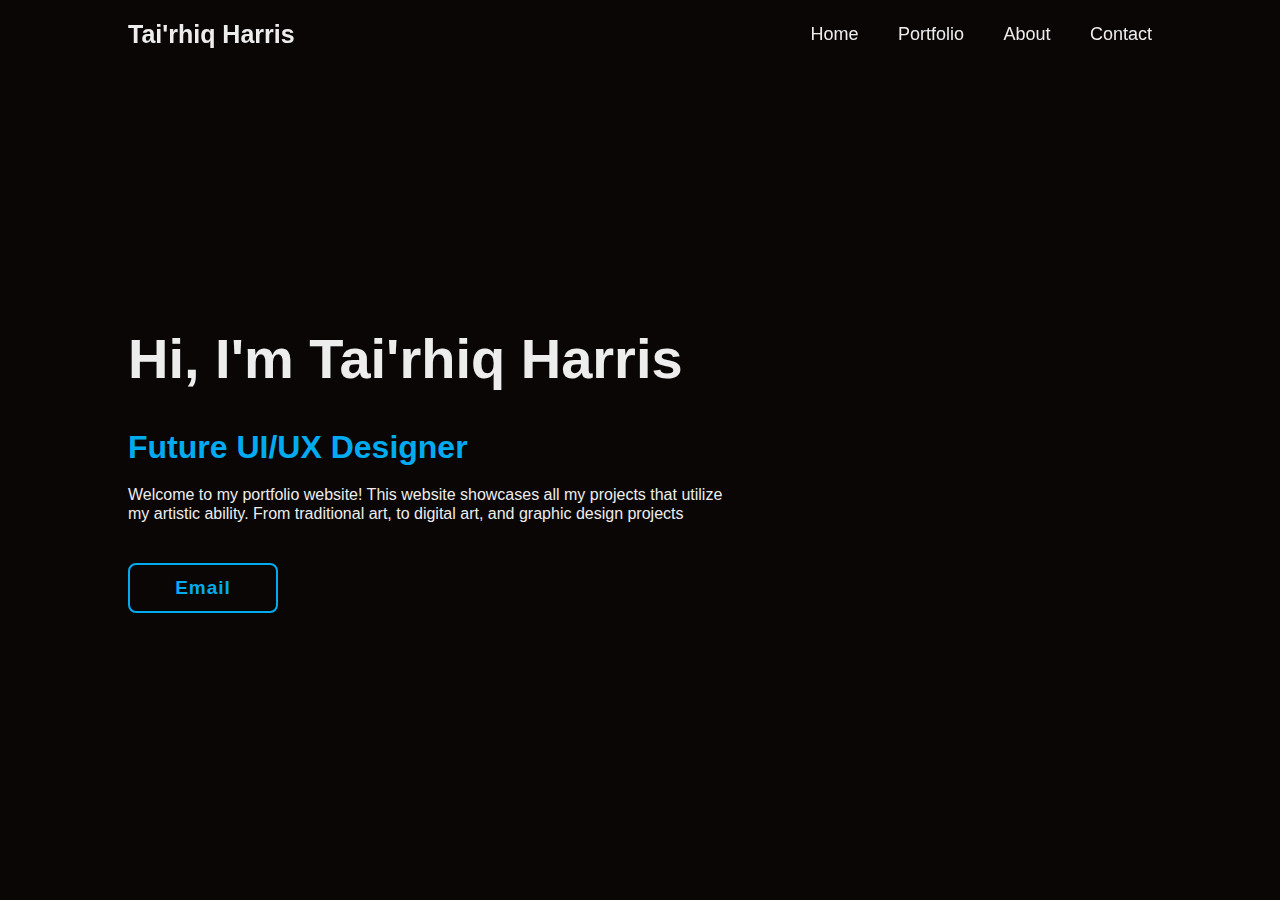
<file: index.html>
<!doctype html>
<html class="no-js" lang="en">

<head>
  <meta charset="utf-8">
  <title>Responsive Layouts</title>
  <meta name="description" content="This site will serve as the hub for many sub responsive layouts">
  <meta name="viewport" content="width=device-width, initial-scale=1">

  <meta property="og:title" content="">
  <meta property="og:type" content="">
  <meta property="og:url" content="">
  <meta property="og:image" content="">

  <link rel="manifest" href="site.webmanifest">
  <link rel="apple-touch-icon" href="icon.png">
  <!-- Place favicon.ico in the root directory -->

  <link rel="stylesheet" href="css/normalize.css">
  <link rel="stylesheet" href="css/main.css">

  <meta name="theme-color" content="#fafafa">
</head>

<body>
  <!-- Place your site's HTML here -->
  <header class="header">
    <a href="#" class="logo">Tai'rhiq Harris</a>
  

    <nav class="navbar">
      <a href="#">Home</a>
      <a href="#">Portfolio</a>
      <a href="#">About</a>
      <a href="#">Contact</a>
    </nav>
</header>
<!---<div class="parallax-home">
  <img src="./img/360_F_1017521103_IWVZ06eMB5OYaHw6BCB4lOfGMr3hDR9B.jpg" alt="">
</div>--->

<section class="home">
  <div class="home-con">
    <h1>Hi, I'm Tai'rhiq Harris</h1>
    <h3>Future UI/UX Designer</h3>
    <p>Welcome to my portfolio website! This website showcases all my projects that
      utilize my artistic ability. From traditional art, to digital art, and graphic design projects
     </p>
    <div class="button-box">
      <a href="#">Email</a>
    </div>
     
  
  </div>
</section>


<div class="element"></div>
<div class="mouse-gradient"></div>



<script src="js/main.js"></script>
</body>
</html>
</file>
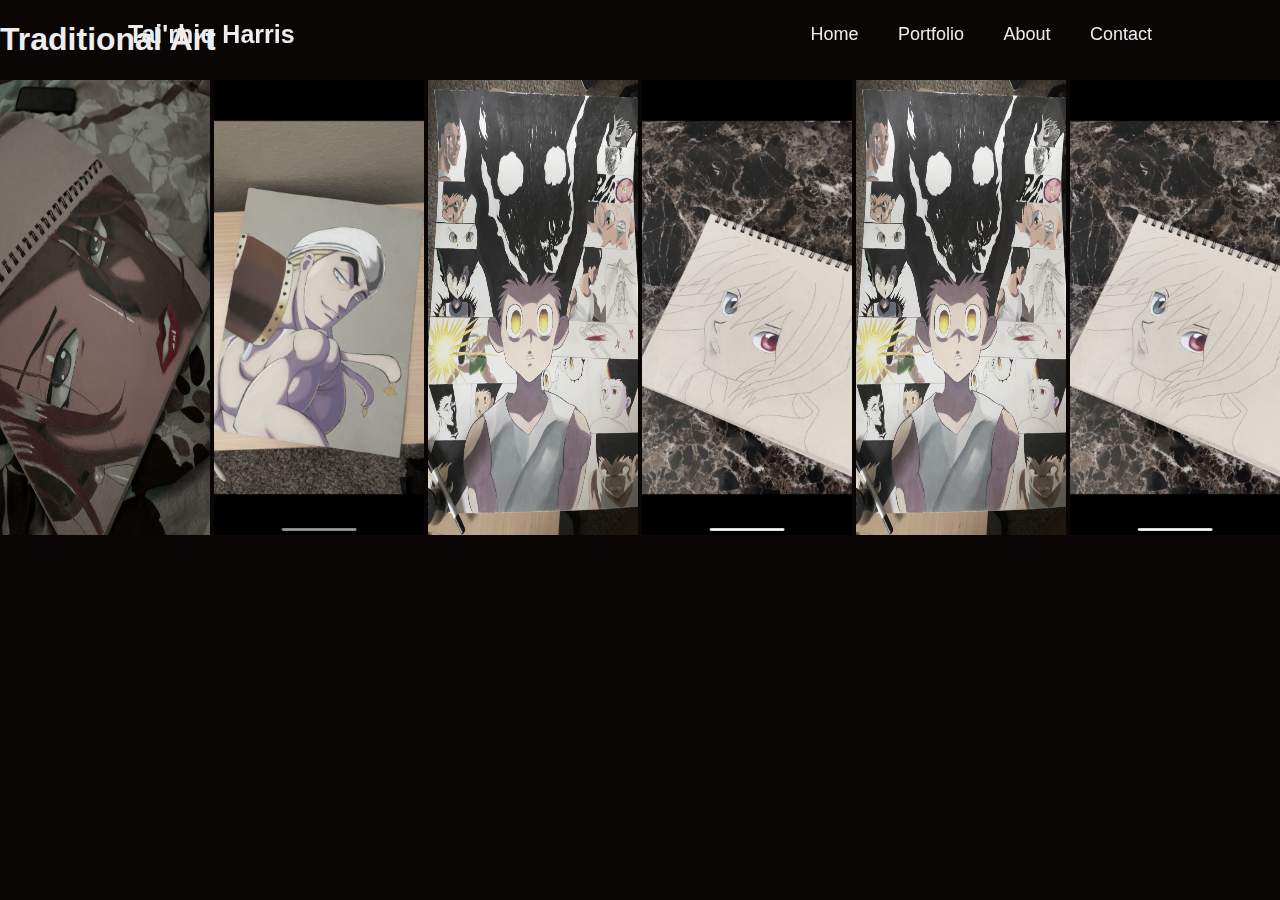
<file: traditional-art.html>
<!doctype html>
<html class="no-js" lang="en">

<head>
  <meta charset="utf-8">
  <title>Responsive Layouts</title>
  <meta name="description" content="This site will serve as the hub for many sub responsive layouts">
  <meta name="viewport" content="width=device-width, initial-scale=1">

  <meta property="og:title" content="">
  <meta property="og:type" content="">
  <meta property="og:url" content="">
  <meta property="og:image" content="">

  <link rel="manifest" href="site.webmanifest">
  <link rel="apple-touch-icon" href="icon.png">
  <!-- Place favicon.ico in the root directory -->

  <link rel="stylesheet" href="css/normalize.css">
  <link rel="stylesheet" href="css/main.css">

  <meta name="theme-color" content="#fafafa">
</head>

<body>
  <!-- Place your site's HTML here -->
  <header class="header">
    <a href="#" class="logo">Tai'rhiq Harris</a>
  

    <nav class="navbar">
      <a href="#">Home</a>
      <a href="#">Portfolio</a>
      <a href="#">About</a>
      <a href="#">Contact</a>
    </nav>
</header>
<!---<div class="parallax-home">
  <img src="./img/360_F_1017521103_IWVZ06eMB5OYaHw6BCB4lOfGMr3hDR9B.jpg" alt="">
</div>--->
<h1>Traditional Art
</h1>
<ul class="double-gallery-grid">
  <a class="overlay-wrapper" href="https://google.com">
    <img src="./img/cowboy.jpg" alt="">
    <div class="overlay-content">
      <div class="overlay-text">Hello World</div>
    </div>
  </a>
  <a class="overlay-wrapper" href="https://google.com">
    <img src="./img/IMG_2937.PNG" alt="">
    <div class="overlay-content">
      <div class="overlay-text">Hello World</div>
    </div>
  </a>
  <a class="overlay-wrapper" href="https://google.com">
    <img src="./img/IMG_2942.jpg" alt="">
    <div class="overlay-content">
      <div class="overlay-text">Hello World</div>
    </div>
  </a>
  <a class="overlay-wrapper" href="https://google.com">
    <img src="./img/IMG_2943.PNG" alt="">
    <div class="overlay-content">
      <div class="overlay-text">Hello World</div>
    </div>
  </a>
  <a class="overlay-wrapper" href="https://google.com">
    <img src="./img/IMG_2942.jpg" alt="">
    <div class="overlay-content">
      <div class="overlay-text">Hello World</div>
    </div>
  </a>
  <a class="overlay-wrapper" href="https://google.com">
    <img src="./img/IMG_2943.PNG" alt="">
    <div class="overlay-content">
      <div class="overlay-text">Hello World</div>
    </div>
  </a>
</ul>

<script src="js/main.js"></script>
</body>
</html>
</file>
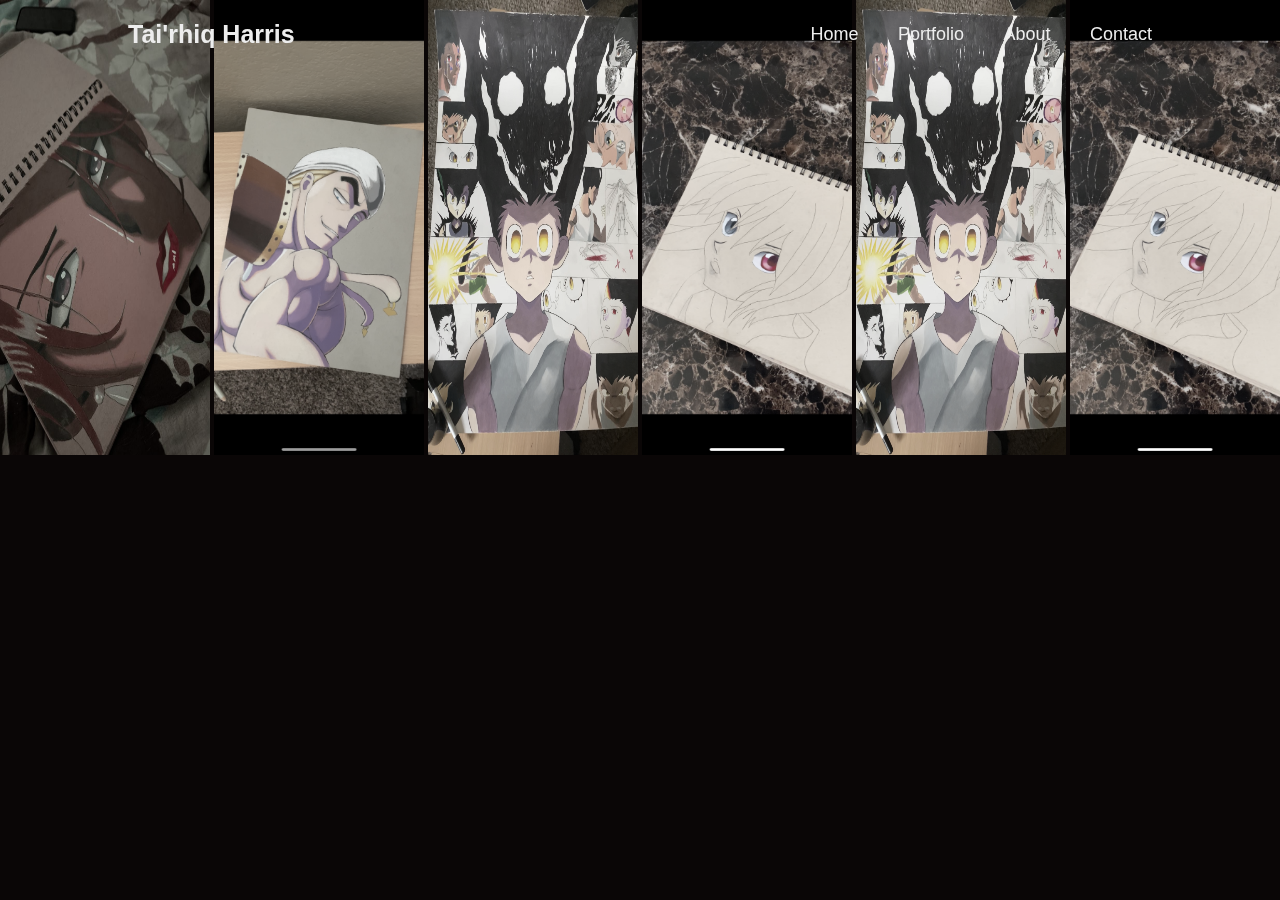
<file: work.html>
<!doctype html>
<html class="no-js" lang="en">

<head>
  <meta charset="utf-8">
  <title>Responsive Layouts</title>
  <meta name="description" content="This site will serve as the hub for many sub responsive layouts">
  <meta name="viewport" content="width=device-width, initial-scale=1">

  <meta property="og:title" content="">
  <meta property="og:type" content="">
  <meta property="og:url" content="">
  <meta property="og:image" content="">

  <link rel="manifest" href="site.webmanifest">
  <link rel="apple-touch-icon" href="icon.png">
  <!-- Place favicon.ico in the root directory -->

  <link rel="stylesheet" href="css/normalize.css">
  <link rel="stylesheet" href="css/main.css">

  <meta name="theme-color" content="#fafafa">
</head>

<body>
  <!-- Place your site's HTML here -->
  <header class="header">
    <a href="#" class="logo">Tai'rhiq Harris</a>
  

    <nav class="navbar">
      <a href="#">Home</a>
      <a href="#">Portfolio</a>
      <a href="#">About</a>
      <a href="#">Contact</a>
    </nav>
</header>
<!---<div class="parallax-home">
  <img src="./img/360_F_1017521103_IWVZ06eMB5OYaHw6BCB4lOfGMr3hDR9B.jpg" alt="">
</div>--->
<ul class="double-gallery-grid">
  <a class="overlay-wrapper" href="./traditional-art.html">
    <img src="./img/cowboy.jpg" alt="">
    <div class="overlay-content">
      <div class="overlay-text">Hello World</div>
    </div>
  </a>
  <a class="overlay-wrapper" href="https://google.com">
    <img src="./img/IMG_2937.PNG" alt="">
    <div class="overlay-content">
      <div class="overlay-text">Hello World</div>
    </div>
  </a>
  <a class="overlay-wrapper" href="https://google.com">
    <img src="./img/IMG_2942.jpg" alt="">
    <div class="overlay-content">
      <div class="overlay-text">Hello World</div>
    </div>
  </a>
  <a class="overlay-wrapper" href="https://google.com">
    <img src="./img/IMG_2943.PNG" alt="">
    <div class="overlay-content">
      <div class="overlay-text">Hello World</div>
    </div>
  </a>
  <a class="overlay-wrapper" href="https://google.com">
    <img src="./img/IMG_2942.jpg" alt="">
    <div class="overlay-content">
      <div class="overlay-text">Hello World</div>
    </div>
  </a>
  <a class="overlay-wrapper" href="https://google.com">
    <img src="./img/IMG_2943.PNG" alt="">
    <div class="overlay-content">
      <div class="overlay-text">Hello World</div>
    </div>
  </a>
</ul>

<script src="js/main.js"></script>
</body>
</html>
</file>
<file: css/main.css>
/* Place CSS styles here */

@import url(<link rel="preconnect" href="https://fonts.googleapis.com">
<link rel="preconnect" href="https://fonts.gstatic.com" crossorigin>
<link href="https://fonts.googleapis.com/css2?family=Poppins:ital,wght@0,100;0,200;0,300;0,400;0,500;0,600;0,700;0,800;0,900;1,100;1,200;1,300;1,400;1,500;1,600;1,700;1,800;1,900&display=swap" rel="stylesheet">);

* {
    margin: 0;
    padding: 0;
    box-sizing: border-box;
    font-family: Arial, Helvetica, sans-serif;
}

body {
    background: #0a0606;
    color: #ededed;
    }

.header {
    position: fixed;
    top: 0;
    left: 0;
    width: 100%;
    padding: 20px 10%;
    background: transparent;
    display: flex;
    justify-content: space-between;
    align-items: center;
    z-index: 100;

}

.logo {
font-size: 25px;
color: #ededed;
text-decoration: none;
font-weight: 600;
}


.navbar a {
font-size: 18px;
color: #ededed;
text-decoration: none;
font-weight: 500;
margin-left: 35px;
transition: .3s;
}

.navbar a:hover {
    color: #00abf0
}

.home {
    height: 100vh;
    display: flex;
    align-items: center;
    padding: 0 10%;
}



.home-con{
max-width: 600px;
}

.home-con h1 {
    font-size: 56px;
    font-weight: 700;
    line-height: 1.2;
}

.home-con h3 {
    font-size: 32px;
    font-weight: 700;
    color: #00abf0 
}

.home-con p {
    font-size: 16px;
    margin: 20px 0 40px;
}

.home-con .button-box {
    display: flex;
    justify-content: space-between;
    width: 345px;
    height: 50px;
  
}

.button-box a {
    position: relative;
    display: inline-flex;
    justify-content: center;
    align-items: center;
    width: 150px;
    height: 100%;
    background: transparent;
    border: 2px solid #00abf0;
    border-radius: 8px;
    font-size: 19px;
    color: #00abf0;
    text-decoration: none;
    font-weight: 600;
    letter-spacing: 1px;
    z-index: 1;
    overflow: hidden;
    transition: .5s;
}

.button-box a:hover {
    color:#00abf0
}

.button-box a::before {
    content: '';
    position: absolute;
    top: 0;
    left: 0;
    width: 0;
    height: 100%;
    background: #300e0e;
    z-index:  -1;
    transition: .5s;
}

.button-box a:hover::before{
    width: 100%
}

.parallax-home {
    position: absolute;
}

/* OVERLAY */
.overlay-wrapper {
    position: relative;
    max-width: 350px;
    display: flex;
  }
  
  .overlay-content {
    position: absolute;
    top: 0;
    left: 0;
    width: 100%;
    height: 100%;
    font-size: 32px;
    display: flex;
    align-items: center;
    justify-content: center;
    opacity: 0;
    background-color: rgba(127, 17, 224, .25);
  }
  
  
  .overlay-content:hover {
    opacity: 1;
  }

  .overlay-wrapper img {
    width: 100%;
    HEIGHT: AUTO;
}


  
  /* END OVERLAY */

  .double-gallery-grid {
    display: grid;
    grid-template-columns: repeat(auto-fit, minmax(250px, 1fr));
    grid-gap: 0.25rem;
    list-style-type: none;
    padding-left: 0;
  }
  
  .double-gallery-grid a {
    display: flex;
    filter: grayscale(.5);
  }
  
  .double-gallery-grid a:hover {
    filter: grayscale(1);
  }
  
  @media (min-width: 1000px) {
    .double-gallery-grid {
      grid-template-columns: repeat(auto-fit, minmax(200px, 1fr));
    }
  }
</file>
